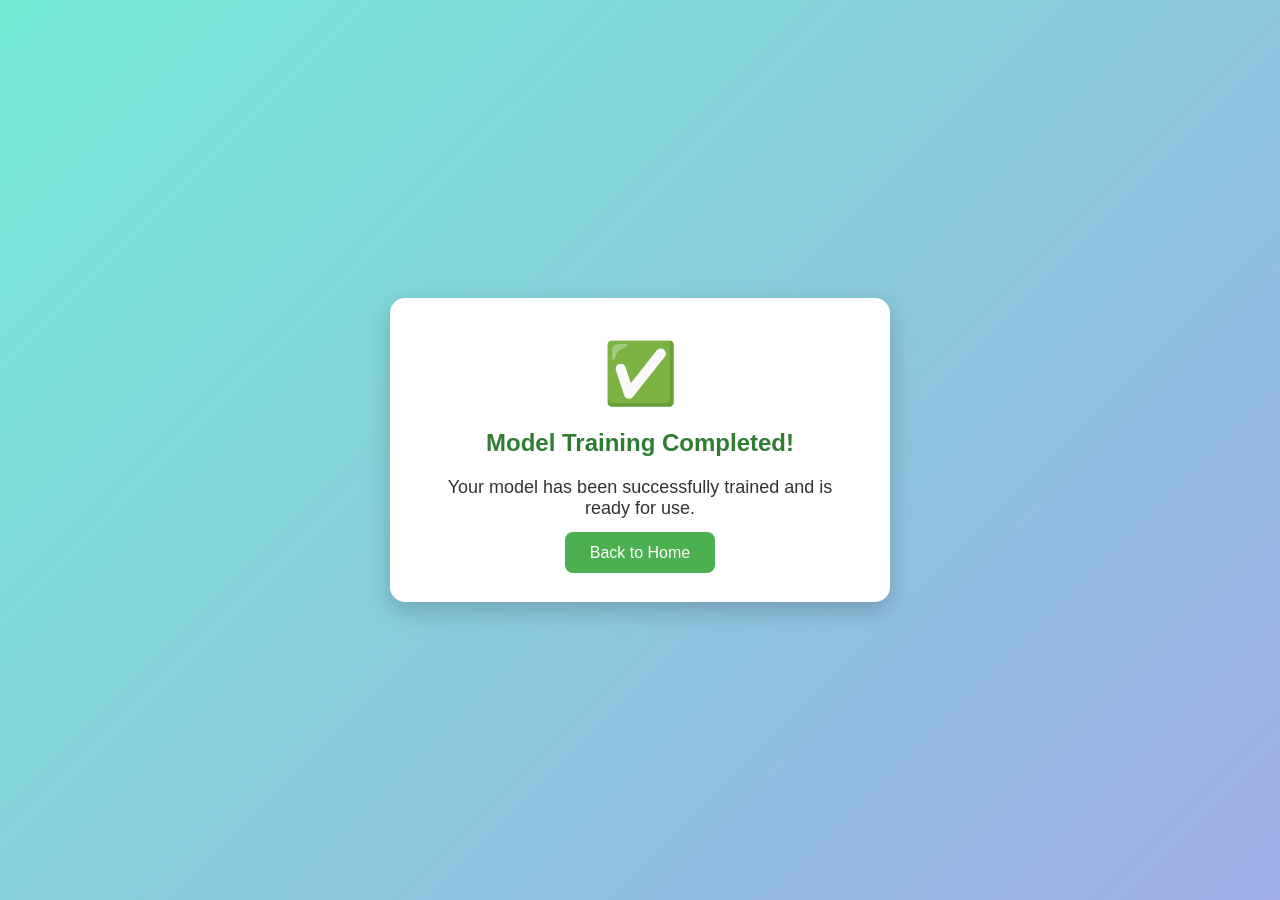
<file: sign_language_project/templates/train.html>
<!DOCTYPE html>
<html lang="en">
<head>
  <meta charset="UTF-8">
  <meta name="viewport" content="width=device-width, initial-scale=1.0">
  <title>Training Completed</title>
  <style>
    body {
      font-family: "Poppins", sans-serif;
      background: linear-gradient(135deg, #74ebd5, #9face6);
      display: flex;
      flex-direction: column;
      justify-content: center;
      align-items: center;
      height: 100vh;
      margin: 0;
      color: #333;
    }
    .container {
      background-color: white;
      padding: 40px 50px;
      border-radius: 15px;
      box-shadow: 0 8px 25px rgba(0, 0, 0, 0.2);
      text-align: center;
      max-width: 400px;
    }
    h2 {
      color: #2e7d32;
      margin-bottom: 20px;
    }
    .emoji {
      font-size: 60px;
    }
    p {
      font-size: 18px;
      margin: 15px 0 25px 0;
    }
    a {
      text-decoration: none;
      background-color: #4caf50;
      color: white;
      padding: 12px 25px;
      border-radius: 8px;
      transition: background-color 0.3s ease;
      font-weight: 500;
    }
    a:hover {
      background-color: #388e3c;
    }
  </style>
</head>
<body>
  <div class="container">
    <div class="emoji">✅</div>
    <h2>Model Training Completed!</h2>
    <p>Your model has been successfully trained and is ready for use.</p>
    <a href="/">Back to Home</a>
  </div>
</body>
</html>
</file>
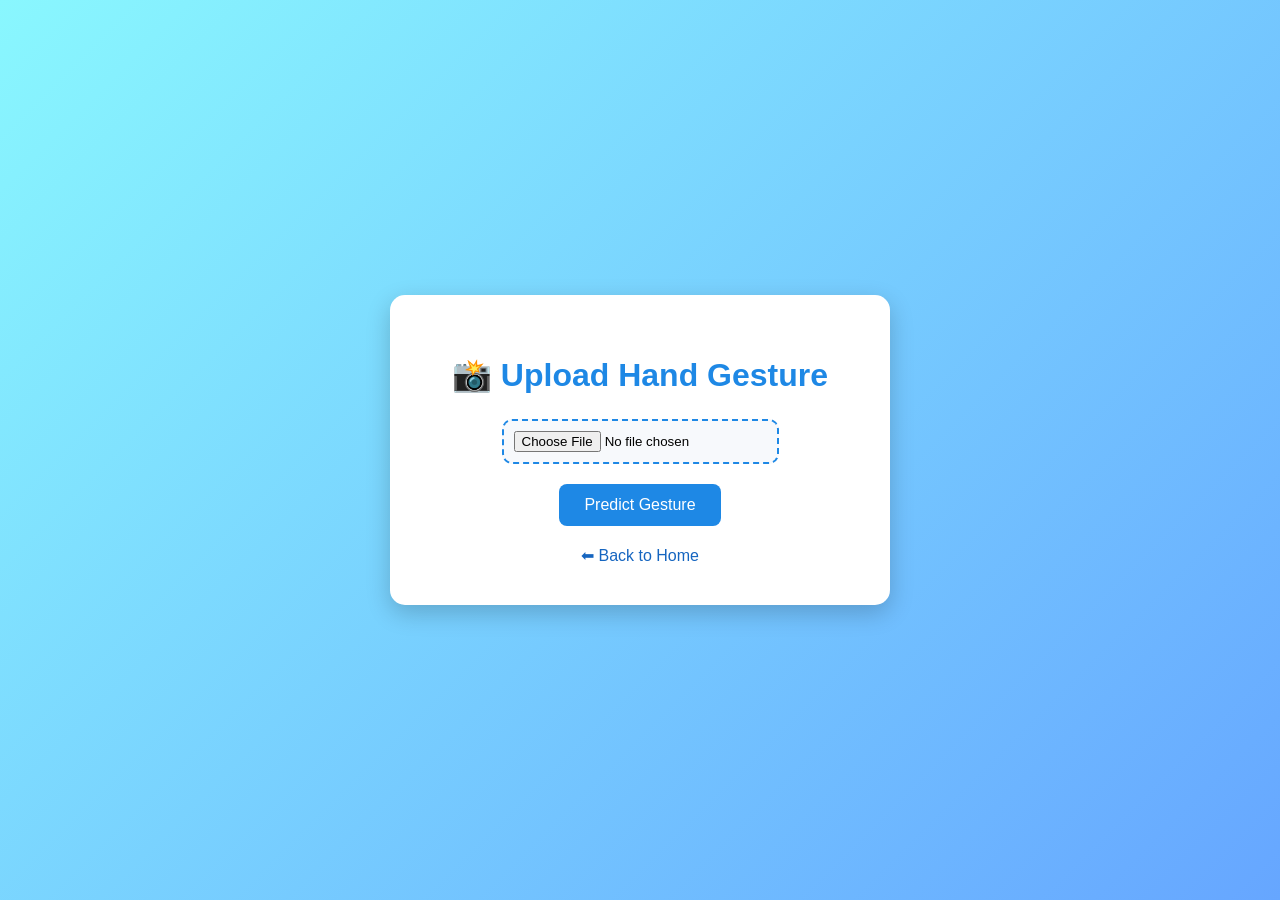
<file: sign_language_project/templates/upload.html>
<!DOCTYPE html>
<html lang="en">
<head>
  <meta charset="UTF-8">
  <meta name="viewport" content="width=device-width, initial-scale=1.0">
  <title>Upload Hand Gesture</title>
  <style>
    body {
      font-family: "Poppins", sans-serif;
      background: linear-gradient(135deg, #89f7fe, #66a6ff);
      display: flex;
      justify-content: center;
      align-items: center;
      height: 100vh;
      margin: 0;
    }

    .container {
      background-color: white;
      padding: 40px 50px;
      border-radius: 15px;
      box-shadow: 0 8px 25px rgba(0, 0, 0, 0.2);
      text-align: center;
      width: 90%;
      max-width: 400px;
    }

    h1 {
      color: #1e88e5;
      margin-bottom: 25px;
    }

    input[type="file"] {
      display: block;
      margin: 10px auto 20px auto;
      padding: 10px;
      border: 2px dashed #1e88e5;
      border-radius: 10px;
      background-color: #f7f9fc;
      transition: all 0.3s ease;
    }

    input[type="file"]:hover {
      background-color: #e3f2fd;
      border-color: #1565c0;
    }

    .btn {
      background-color: #1e88e5;
      color: white;
      padding: 12px 25px;
      border: none;
      border-radius: 8px;
      font-size: 16px;
      cursor: pointer;
      transition: background-color 0.3s ease;
    }

    .btn:hover {
      background-color: #1565c0;
    }

    a {
      display: inline-block;
      margin-top: 20px;
      text-decoration: none;
      color: #1565c0;
      font-weight: 500;
      transition: color 0.3s ease;
    }

    a:hover {
      color: #0d47a1;
    }
  </style>
</head>
<body>
  <div class="container">
    <h1>📸 Upload Hand Gesture</h1>
    <form action="/predict_image" method="post" enctype="multipart/form-data">
      <input type="file" name="image" accept="image/*" required>
      <button type="submit" class="btn">Predict Gesture</button>
    </form>
    <a href="/">⬅ Back to Home</a>
  </div>
</body>
</html>
</file>
